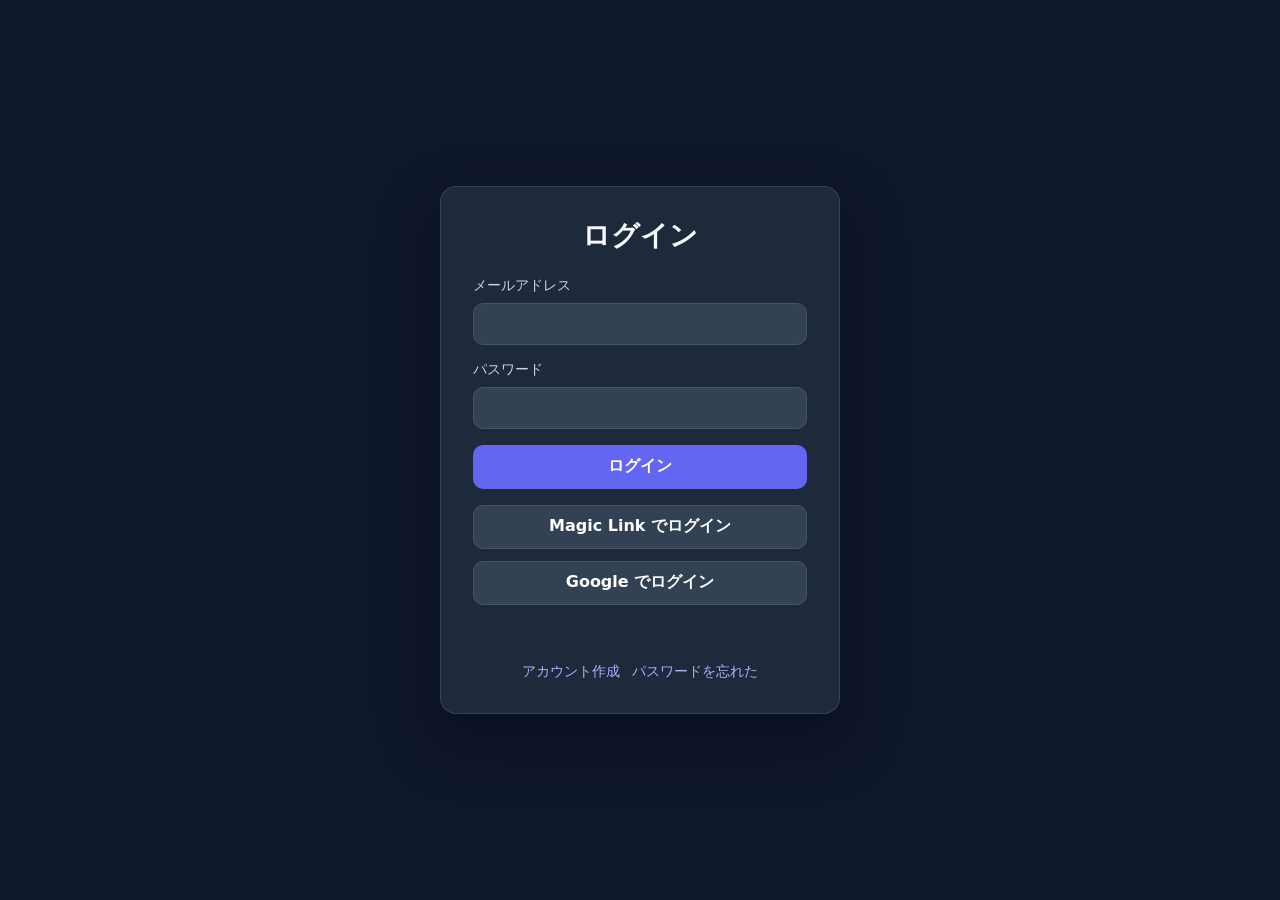
<file: apps/auth/index.html>
<!doctype html>
<html lang="ja">
  <head>
    <meta charset="utf-8">
    <meta name="viewport" content="width=device-width, initial-scale=1">
    <title>ログイン | Tenforge</title>
    <link rel="stylesheet" href="./static/css/style.css">
  </head>
  <body>
    <main>
      <section class="auth-card">
        <h1>ログイン</h1>
        <form id="login-form">
          <label>
            メールアドレス
            <input id="email" type="email" autocomplete="email" required>
          </label>
          <label>
            パスワード
            <input id="password" type="password" autocomplete="current-password" required>
          </label>
          <button type="submit">ログイン</button>
        </form>
        <div class="actions">
          <button id="magic-link-button" type="button" class="secondary">Magic Link でログイン</button>
          <button id="google-button" type="button" class="secondary">Google でログイン</button>
        </div>
        <p id="message" class="message" aria-live="polite"></p>
        <nav class="links" aria-label="認証リンク">
          <a href="./signup.html">アカウント作成</a>
          <a href="./reset.html">パスワードを忘れた</a>
        </nav>
      </section>
    </main>
    <script>
      window.__SUPABASE_URL__ = '';
      window.__SUPABASE_ANON_KEY__ = '';
    </script>
    <script type="module">
      import { supabase } from './static/js/supabase-client.js';

      const form = document.getElementById('login-form');
      const emailInput = document.getElementById('email');
      const passwordInput = document.getElementById('password');
      const magicLinkButton = document.getElementById('magic-link-button');
      const googleButton = document.getElementById('google-button');
      const message = document.getElementById('message');
      const params = new URLSearchParams(window.location.search);
      const returnTo = params.get('returnTo') || 'https://tenforge.dev';

      const showMessage = (text, type = '') => {
        message.textContent = text;
        message.className = `message ${type}`.trim();
      };

      form.addEventListener('submit', async (event) => {
        event.preventDefault();
        showMessage('');

        const { error } = await supabase.auth.signInWithPassword({
          email: emailInput.value,
          password: passwordInput.value,
        });

        if (error) {
          showMessage('ログインに失敗しました。メールアドレスとパスワードを確認してください。', 'error');
          return;
        }

        window.location.href = returnTo;
      });

      magicLinkButton.addEventListener('click', async () => {
        showMessage('');

        if (!emailInput.value) {
          showMessage('メールアドレスを入力してください。', 'error');
          return;
        }

        const { error } = await supabase.auth.signInWithOtp({
          email: emailInput.value,
          options: {
            emailRedirectTo: 'https://auth.tenforge.dev/callback.html',
          },
        });

        if (error) {
          showMessage('Magic Link の送信に失敗しました。時間をおいて再度お試しください。', 'error');
          return;
        }

        showMessage('ログイン用のメールを送信しました。受信箱を確認してください。', 'success');
      });

      googleButton.addEventListener('click', async () => {
        showMessage('');

        const { error } = await supabase.auth.signInWithOAuth({
          provider: 'google',
          options: {
            redirectTo: 'https://auth.tenforge.dev/callback.html',
          },
        });

        if (error) {
          showMessage('Google ログインを開始できませんでした。時間をおいて再度お試しください。', 'error');
        }
      });
    </script>
  </body>
</html>
</file>
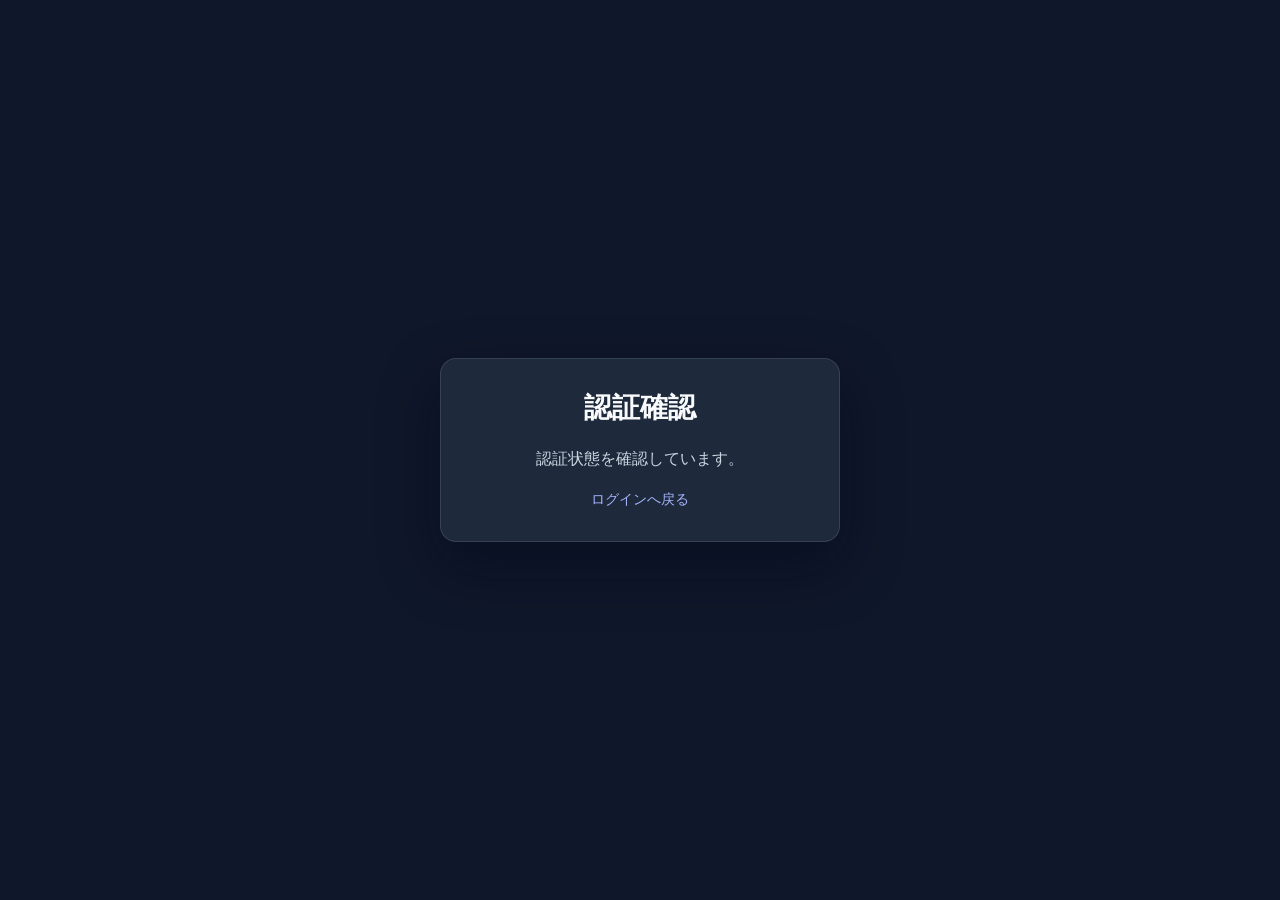
<file: apps/auth/callback.html>
<!doctype html>
<html lang="ja">
  <head>
    <meta charset="utf-8">
    <meta name="viewport" content="width=device-width, initial-scale=1">
    <title>認証確認 | Tenforge</title>
    <link rel="stylesheet" href="./static/css/style.css">
  </head>
  <body>
    <main>
      <section class="auth-card">
        <h1>認証確認</h1>
        <p id="message" class="message" aria-live="polite">認証状態を確認しています。</p>
        <nav id="login-link" class="links" aria-label="認証リンク" hidden>
          <a href="./index.html">ログインへ戻る</a>
        </nav>
      </section>
    </main>
    <script>
      window.__SUPABASE_URL__ = '';
      window.__SUPABASE_ANON_KEY__ = '';
    </script>
    <script type="module">
      import { supabase } from './static/js/supabase-client.js';

      const message = document.getElementById('message');
      const loginLink = document.getElementById('login-link');

      const showMessage = (text, type = '') => {
        message.textContent = text;
        message.className = `message ${type}`.trim();
      };

      const { data, error } = await supabase.auth.getSession();

      if (error || !data.session) {
        showMessage('認証に失敗しました。もう一度ログインしてください。', 'error');
        loginLink.hidden = false;
      } else {
        showMessage('認証が完了しました。Tenforge に移動します。', 'success');
        window.setTimeout(() => {
          window.location.href = 'https://tenforge.dev';
        }, 2000);
      }
    </script>
  </body>
</html>
</file>
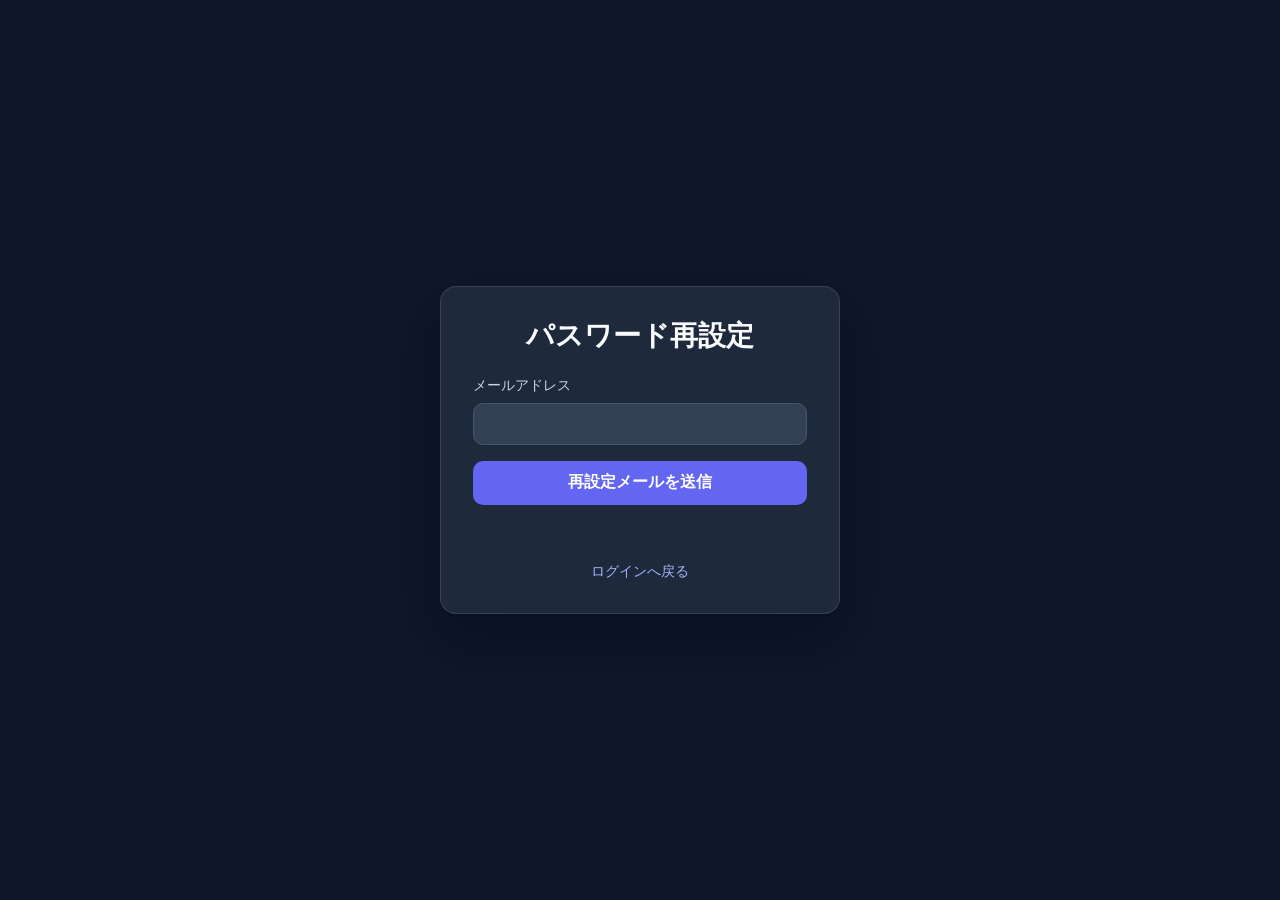
<file: apps/auth/reset.html>
<!doctype html>
<html lang="ja">
  <head>
    <meta charset="utf-8">
    <meta name="viewport" content="width=device-width, initial-scale=1">
    <title>パスワード再設定 | Tenforge</title>
    <link rel="stylesheet" href="./static/css/style.css">
  </head>
  <body>
    <main>
      <section class="auth-card">
        <h1>パスワード再設定</h1>
        <form id="reset-form">
          <label>
            メールアドレス
            <input id="email" type="email" autocomplete="email" required>
          </label>
          <button type="submit">再設定メールを送信</button>
        </form>
        <p id="message" class="message" aria-live="polite"></p>
        <nav class="links" aria-label="認証リンク">
          <a href="./index.html">ログインへ戻る</a>
        </nav>
      </section>
    </main>
    <script>
      window.__SUPABASE_URL__ = '';
      window.__SUPABASE_ANON_KEY__ = '';
    </script>
    <script type="module">
      import { supabase } from './static/js/supabase-client.js';

      const form = document.getElementById('reset-form');
      const emailInput = document.getElementById('email');
      const message = document.getElementById('message');

      const showMessage = (text, type = '') => {
        message.textContent = text;
        message.className = `message ${type}`.trim();
      };

      form.addEventListener('submit', async (event) => {
        event.preventDefault();
        showMessage('');

        const { error } = await supabase.auth.resetPasswordForEmail(emailInput.value, {
          redirectTo: 'https://auth.tenforge.dev/callback.html',
        });

        if (error) {
          showMessage('再設定メールの送信に失敗しました。メールアドレスを確認してください。', 'error');
          return;
        }

        form.reset();
        showMessage('パスワード再設定メールを送信しました。受信箱を確認してください。', 'success');
      });
    </script>
  </body>
</html>
</file>
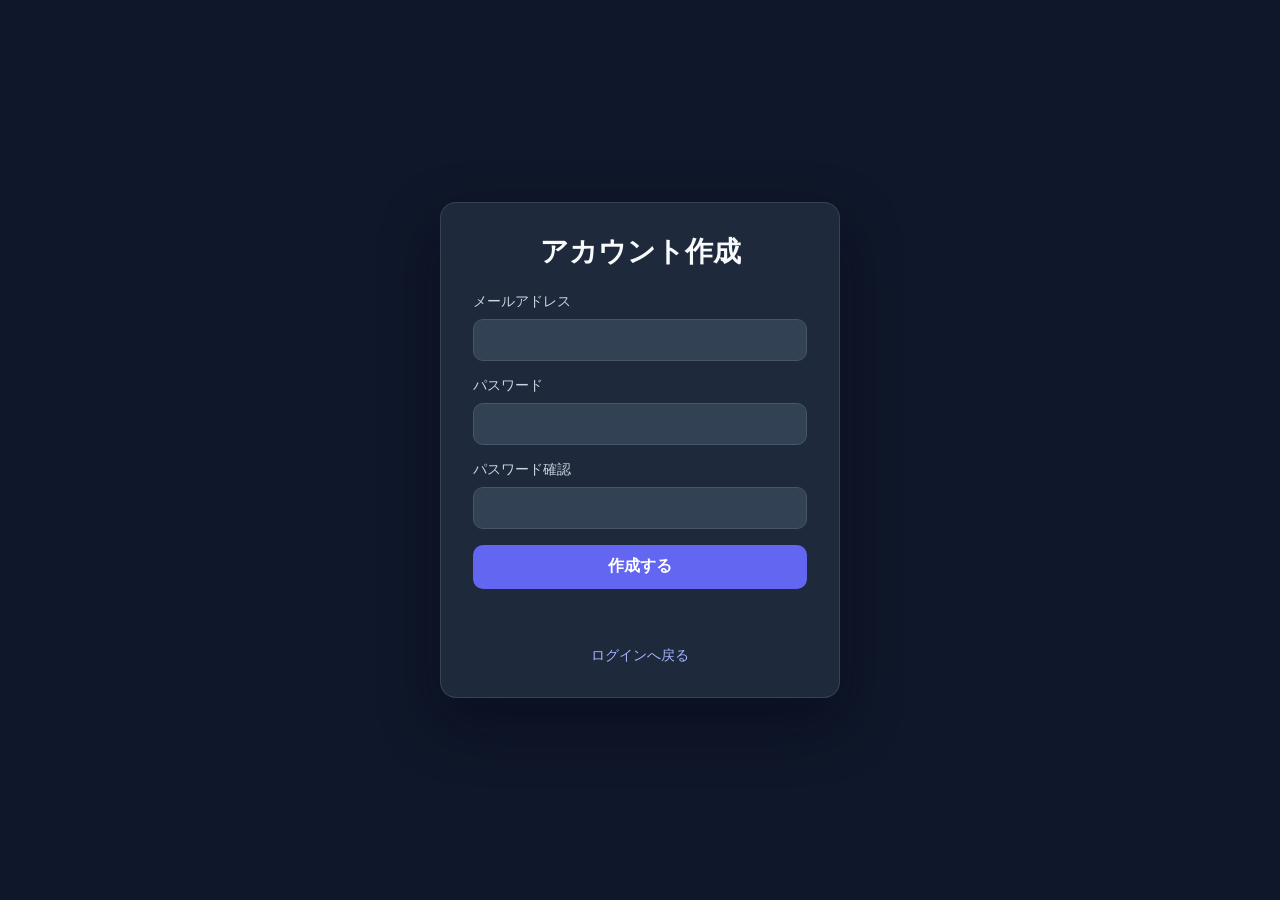
<file: apps/auth/signup.html>
<!doctype html>
<html lang="ja">
  <head>
    <meta charset="utf-8">
    <meta name="viewport" content="width=device-width, initial-scale=1">
    <title>アカウント作成 | Tenforge</title>
    <link rel="stylesheet" href="./static/css/style.css">
  </head>
  <body>
    <main>
      <section class="auth-card">
        <h1>アカウント作成</h1>
        <form id="signup-form">
          <label>
            メールアドレス
            <input id="email" type="email" autocomplete="email" required>
          </label>
          <label>
            パスワード
            <input id="password" type="password" autocomplete="new-password" required>
          </label>
          <label>
            パスワード確認
            <input id="password-confirmation" type="password" autocomplete="new-password" required>
          </label>
          <button type="submit">作成する</button>
        </form>
        <p id="message" class="message" aria-live="polite"></p>
        <nav class="links" aria-label="認証リンク">
          <a href="./index.html">ログインへ戻る</a>
        </nav>
      </section>
    </main>
    <script>
      window.__SUPABASE_URL__ = '';
      window.__SUPABASE_ANON_KEY__ = '';
    </script>
    <script type="module">
      import { supabase } from './static/js/supabase-client.js';

      const form = document.getElementById('signup-form');
      const emailInput = document.getElementById('email');
      const passwordInput = document.getElementById('password');
      const passwordConfirmationInput = document.getElementById('password-confirmation');
      const message = document.getElementById('message');

      const showMessage = (text, type = '') => {
        message.textContent = text;
        message.className = `message ${type}`.trim();
      };

      form.addEventListener('submit', async (event) => {
        event.preventDefault();
        showMessage('');

        if (passwordInput.value !== passwordConfirmationInput.value) {
          showMessage('パスワードが一致しません。', 'error');
          return;
        }

        const { error } = await supabase.auth.signUp({
          email: emailInput.value,
          password: passwordInput.value,
          options: {
            emailRedirectTo: 'https://auth.tenforge.dev/callback.html',
          },
        });

        if (error) {
          showMessage('アカウント作成に失敗しました。入力内容を確認してください。', 'error');
          return;
        }

        form.reset();
        showMessage('確認メールを送信しました。受信箱を確認してください。', 'success');
      });
    </script>
  </body>
</html>
</file>
<file: apps/auth/static/css/style.css>
* {
  box-sizing: border-box;
}

body {
  min-height: 100vh;
  margin: 0;
  display: grid;
  place-items: center;
  background: #0f172a;
  color: #f8fafc;
  font-family: system-ui, -apple-system, BlinkMacSystemFont, "Segoe UI", sans-serif;
}

main {
  width: 100%;
  padding: 24px;
}

.auth-card {
  width: 100%;
  max-width: 400px;
  margin: 0 auto;
  padding: 32px;
  background: #1e293b;
  border: 1px solid rgba(148, 163, 184, 0.2);
  border-radius: 16px;
  box-shadow: 0 24px 60px rgba(2, 6, 23, 0.45);
}

h1 {
  margin: 0 0 24px;
  font-size: 28px;
  line-height: 1.2;
  text-align: center;
}

form {
  display: grid;
  gap: 16px;
}

label {
  display: grid;
  gap: 8px;
  color: #cbd5e1;
  font-size: 14px;
}

input {
  width: 100%;
  padding: 12px 14px;
  border: 1px solid #475569;
  border-radius: 10px;
  background: #334155;
  color: #ffffff;
  font: inherit;
}

input:focus {
  outline: 2px solid #818cf8;
  outline-offset: 2px;
  border-color: #818cf8;
}

button {
  width: 100%;
  min-height: 44px;
  border: 0;
  border-radius: 10px;
  background: #6366f1;
  color: #ffffff;
  cursor: pointer;
  font: inherit;
  font-weight: 700;
}

button:hover {
  background: #818cf8;
}

button.secondary {
  background: #334155;
  border: 1px solid #475569;
}

button.secondary:hover {
  background: #475569;
}

.actions {
  display: grid;
  gap: 12px;
  margin-top: 16px;
}

.links {
  display: flex;
  flex-wrap: wrap;
  justify-content: center;
  gap: 12px;
  margin-top: 20px;
  font-size: 14px;
}

a {
  color: #a5b4fc;
  text-decoration: none;
}

a:hover {
  color: #c7d2fe;
  text-decoration: underline;
}

.message {
  min-height: 22px;
  margin-top: 16px;
  color: #cbd5e1;
  text-align: center;
}

.message.error {
  color: #fca5a5;
}

.message.success {
  color: #86efac;
}

@media (max-width: 480px) {
  main {
    padding: 16px;
  }

  .auth-card {
    padding: 24px;
    border-radius: 14px;
  }
}
</file>
